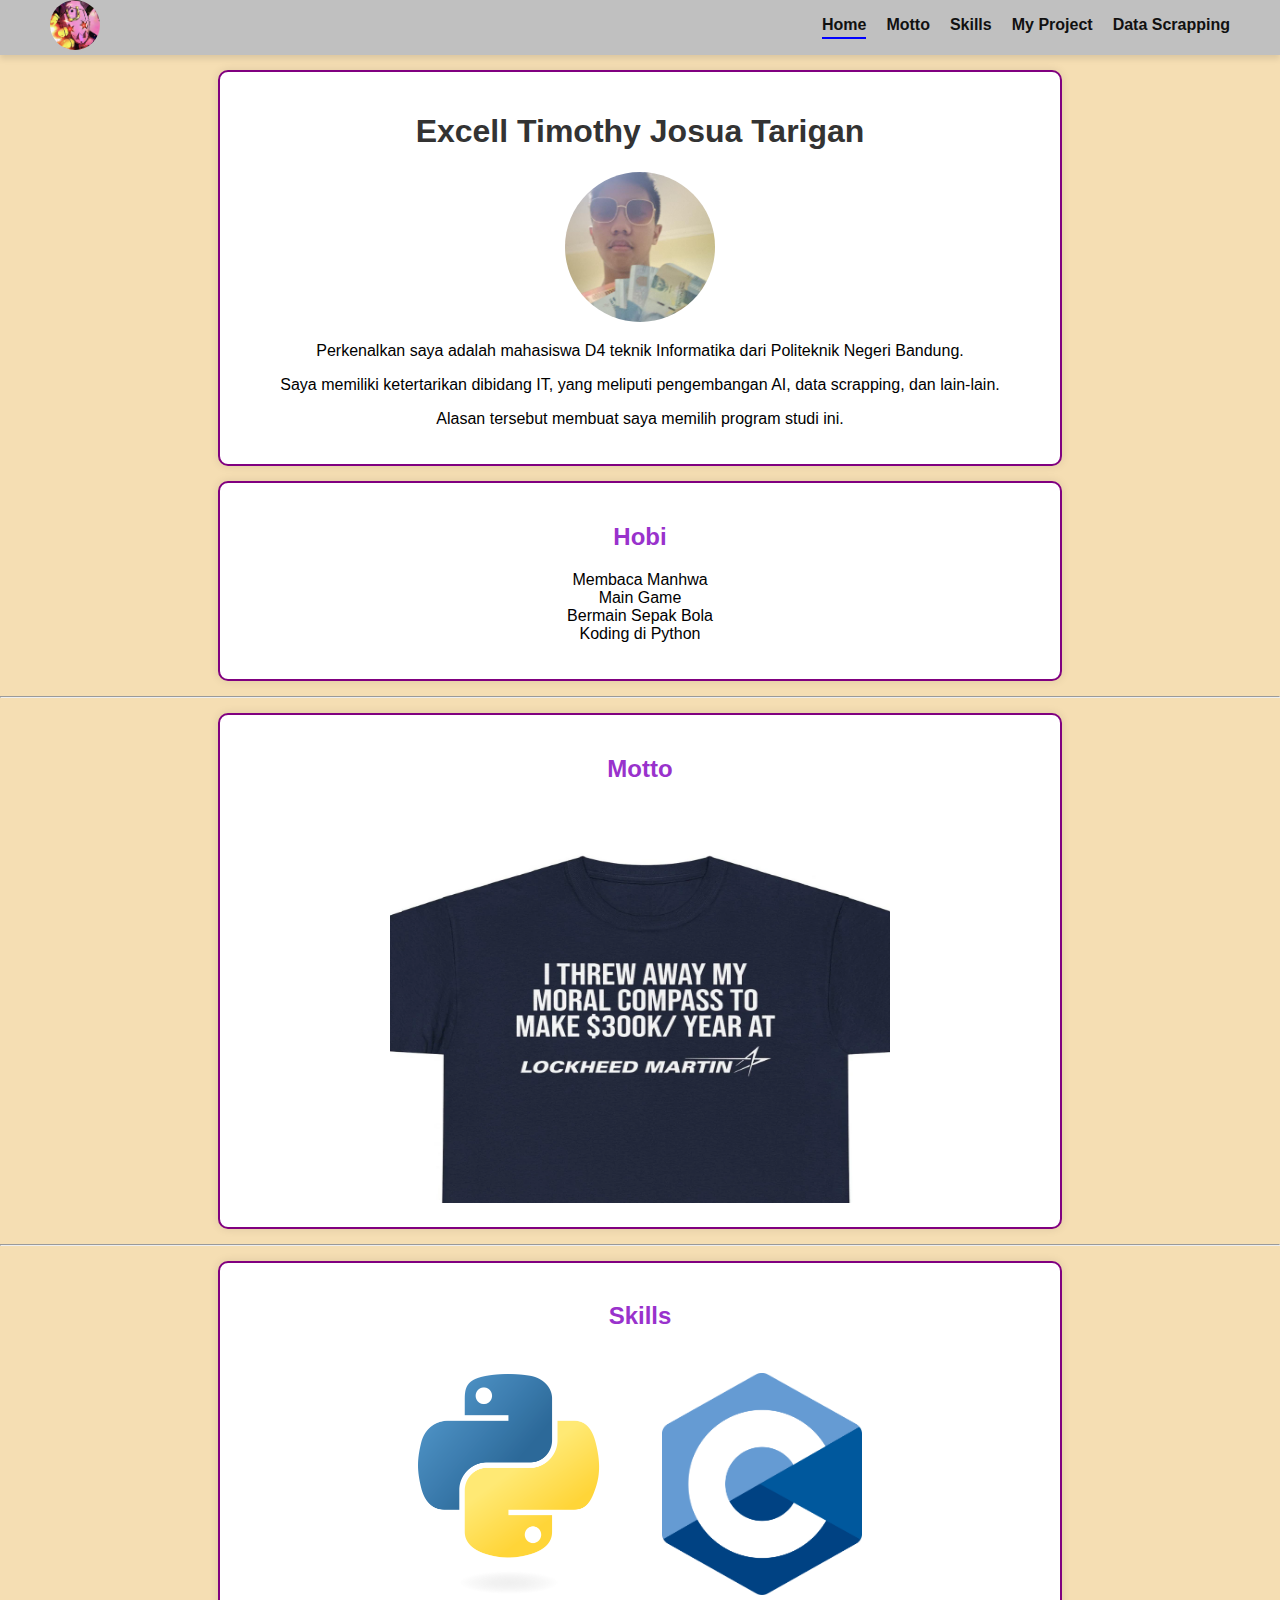
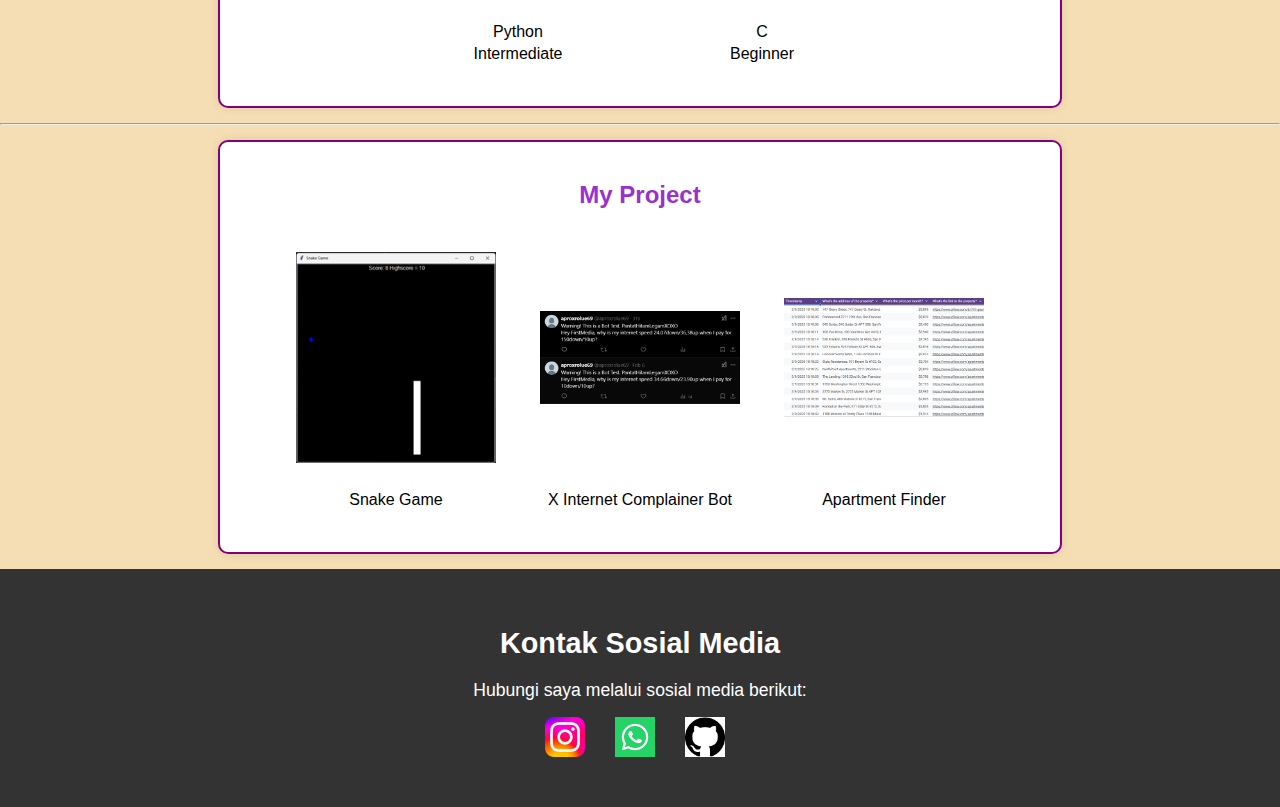
<file: index.html>
<!DOCTYPE html>
<html lang="id">
<head>
    <meta charset="UTF-8">
    <meta name="viewport" content="width=device-width, initial-scale=1.0">
    <title>About Me</title>
    <link rel="stylesheet" href="style.css">
</head>
<body>
    <header class="header">
        <div class="logo"><img src="images/tusk.jpg"></div>
        <nav class="nav">
            <a href="index.html" class="active">Home</a>
            <a href="#Motto">Motto</a>
            <a href="#Skills">Skills</a>
            <a href="#MyProject">My Project</a>
            <a href="scraping.txt">Data Scrapping</a>
        </nav>
    </header>
    <div class="container" id="about">
        <h1>Excell Timothy Josua Tarigan</h1>
        <img class="wajah" src="images/wajah.jpg">
        <p>Perkenalkan saya adalah mahasiswa D4 teknik Informatika dari Politeknik Negeri Bandung.</p>
        <p>Saya memiliki ketertarikan dibidang IT, yang meliputi pengembangan AI, data scrapping, dan lain-lain.</p>
        <p>Alasan tersebut membuat saya memilih program studi ini.</p>
    </div>
    <div class="container" id="hobi">
        <h2>Hobi</h2>
        <p>
            Membaca Manhwa <br>
            Main Game <br>
            Bermain Sepak Bola <br>
            Koding di Python
        </p>
    </div>
    <hr />
    <div class="container">
        <h2 id="Motto">Motto</h2>
        <img class="meme" src="images/meme.webp">
    </div>
    <hr />
    <div class="container">
        <h2 id="Skills">Skills</h2>
        <div class="table-container">
            <table>
                <thead>
                  <tr>
                    <th><img class="image" src="images/python.png"></th>
                    <th><img class="image" src="images/C.png"></th>
                  </tr>
                </thead>
                <tbody>
                  <tr>
                    <td>Python</td>
                    <td>C</td>
                  </tr>
                  <tr>
                    <td>Intermediate</td>
                    <td>Beginner</td>
                  </tr>
                </tbody>
              </table>
        </div>
    </div>
    <hr />
    <div class="container">
        <h2 id="MyProject">My Project</h2>
        <div class="table-container">
            <table>
                <thead>
                  <tr>
                    <th><img class="image" src="images/project1.png"></th>
                    <th><img class="image" src="images/project2.png"></th>
                    <th><img class="image" src="images/project3.png"></th>
                  </tr>
                </thead>
                <tbody>
                  <tr>
                    <td>Snake Game</td>
                    <td>X Internet Complainer Bot</td>
                    <td>Apartment Finder</td>
                  </tr>
                </tbody>
              </table>
        </div>
    </div>
    <footer id="Contact">
        <h3>Kontak Sosial Media</h3>
        <p>Hubungi saya melalui sosial media berikut:</p>
        <ul style="list-style-type: none; padding: 0;">
            <li>
                <a href="https://www.instagram.com/excellkaka" target="_blank" title="Instagram">
                    <img src="images/instagram.png" alt="Instagram" style="width: 40px; height: 40px; margin-right: 10px;"/>
                </a>
            </li>
            <li>
                <a href="https:wa.me/+6289508354856" target="_blank" title="Whatsapp">
                    <img src="images/whatsapp.7f3687b9-847d-4f86-bb5c-c73259e2b38e" alt="Whatsapp" style="width: 40px; height: 40px; margin-right: 10px;"/>
                </a>
            </li>
            <li>
                <a href="https://github.com/ExcellActIV" target="_blank" title="GitHub">
                    <img src="images/github.png" alt="GitHub" style="width: 40px; height: 40px; margin-right: 10px;"/>
                </a>
            </li>
            <!-- Tambahkan ikon lainnya sesuai kebutuhan -->
        </ul>
  </footer>
</body>
</html>
</file>
<file: style.css>
body {
    background-color: wheat;
    font-family: Arial, sans-serif;
    text-align: center;
    margin: 0;
    padding: 0;
}
.header {
    background: silver;
    padding: 15px 0;
    box-shadow: 0px 4px 6px rgba(0, 0, 0, 0.1);
    display: flex;
    justify-content: space-between;
    align-items: center;
    padding: 0 50px;
}
.logo {
    font-size: 20px;
    font-weight: bold;
    color: #111;
}
.logo img {
    width: 50px;
    height: 50px;
    border-radius: 50%;
}
.nav {
    display: flex;
    gap: 20px;
}
.nav a {
    text-decoration: none;
    color: #111;
    font-weight: bold;
    position: relative;
    padding-bottom: 5px;
}
.nav a:hover::after,
.nav a.active::after {
    content: "";
    position: absolute;
    width: 100%;
    height: 2px;
    background: blue;
    left: 0;
    bottom: 0;
}
.container {
    max-width: 800px;
    margin: 15px auto;
    background: white;
    padding: 20px;
    border-radius: 10px;
    box-shadow: 0px 0px 10px rgba(0, 0, 0, 0.1);
    border: 2px solid purple;
}
.wajah {
    width: 150px;
    height: 150px;
    border-radius: 50%;
}
h1 {
    color: #333;
}
h2 {
    color: darkorchid;
}
.meme {
    width: 500px;
    height: 400px;
}
.image {
    width: 200px;
    height: 200 px;
    margin: 20px;
    
}
.table-container {
    display: flex;
    justify-content: center;
    align-items: center;
    margin: 20px;
}
footer {
    background-color: #333;
    color: white;
    padding: 30px 0;
    text-align: center;
}

footer h3 {
    font-size: 1.8rem;
    margin-bottom: 20px;
}

footer p {
    font-size: 1.1rem;
    margin-bottom: 15px;
}

footer ul {
    list-style-type: none;
    padding: 0;
    display: flex;
    justify-content: center;
}
footer ul li {
    margin: 0 10px;
}

footer ul li a img {
    width: 40px;
    height: 40px;
    transition: transform 0.3s;
}

footer ul li a img:hover {
    transform: scale(1.1);
}
</file>
